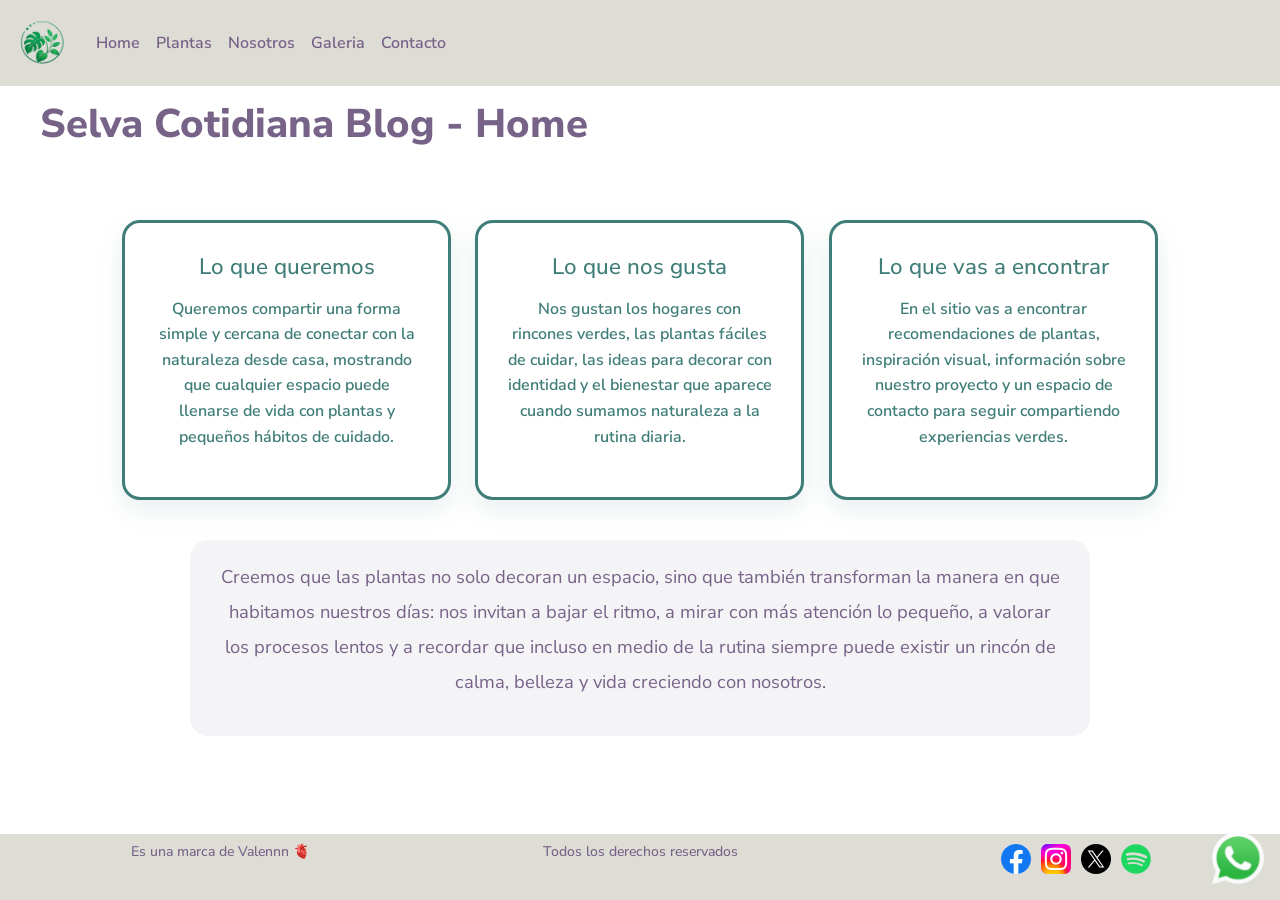
<file: index.html>
<!DOCTYPE html>
<html lang="es-uy">

<head>
    <!--metadatos para desplegar la web-->
    <meta charset="UTF-8">
    <meta name="viewport" content="width=device-width, initial-scale=1.0">
    <title>Selva Cotidiana Blog | Home</title>
    <!--SEO--> <!--OPEN GRAPH-->
    <meta name="description" content="Selva Cotidiana Blog es un sitio sobre plantas, decoracion natural y bienestar en casa con ideas simples para sumar naturaleza a tu rutina.">
    <meta name="keywords" content="plantas, decoracion, bienestar, jardineria, hogar, naturaleza">
    <meta name="author" content="Valentina Marquez">
    <meta name="owner" content="Selva Cotidiana Blog">
    <link rel="shortcut icon" href="./assets/logo_transparente.png" type="image/x-icon">
    <link href="https://cdn.jsdelivr.net/npm/bootstrap@5.3.8/dist/css/bootstrap.min.css" rel="stylesheet"
        integrity="sha384-sRIl4kxILFvY47J16cr9ZwB07vP4J8+LH7qKQnuqkuIAvNWLzeN8tE5YBujZqJLB" crossorigin="anonymous">
    <link rel="stylesheet" href="./styles/style.css">
</head>

<body>
    <!--acá va el contenido visible de la web-->
    <header>
        <nav class="navbar navbar-expand-lg navbar-cute fixed-top">
            <div class="container-fluid">
                <a class="navbar-brand" href="./index.html">
                    <img src="./assets/logo_transparente.png" alt="Logo" class="logo">
                </a>
                <button class="navbar-toggler" type="button" data-bs-toggle="collapse" data-bs-target="#navbarNav"
                    aria-controls="navbarNav" aria-expanded="false" aria-label="Toggle navigation">
                    <span class="navbar-toggler-icon"></span>
                </button>
                <div class="collapse navbar-collapse" id="navbarNav">
                    <ul class="navbar-nav">
                        <li class="nav-item">
                            <a class="nav-link" aria-current="page" href="./index.html">Home</a>
                        </li>
                        <li class="nav-item">
                            <a class="nav-link" href="./pages/plantas.html">Plantas</a>
                        </li>
                        <li class="nav-item">
                            <a class="nav-link" href="./pages/nosotros.html">Nosotros</a>
                        </li>
                        <li class="nav-item">
                            <a class="nav-link" href="./pages/galeria.html">Galeria</a>
                        </li>
                        <li class="nav-item">
                            <a class="nav-link" href="./pages/contacto.html">Contacto</a>
                        </li>                        
                    </ul>
                </div>
            </div>
        </nav>
        <h1 class="tittle">Selva Cotidiana Blog - Home</h1>
    </header>

    <main class="main-container">
        <section class="home-highlights">
            <article class="home-card">
                <h2>Lo que queremos</h2>
                <p>Queremos compartir una forma simple y cercana de conectar con la naturaleza desde casa, mostrando que cualquier espacio puede llenarse de vida con plantas y pequeños hábitos de cuidado.</p>
            </article>
            <article class="home-card">
                <h2>Lo que nos gusta</h2>
                <p>Nos gustan los hogares con rincones verdes, las plantas fáciles de cuidar, las ideas para decorar con identidad y el bienestar que aparece cuando sumamos naturaleza a la rutina diaria.</p>
            </article>
            <article class="home-card">
                <h2>Lo que vas a encontrar</h2>
                <p>En el sitio vas a encontrar recomendaciones de plantas, inspiración visual, información sobre nuestro proyecto y un espacio de contacto para seguir compartiendo experiencias verdes.</p>
            </article>
        </section>
        <section class="home-reflection">
            <p>Creemos que las plantas no solo decoran un espacio, sino que también transforman la manera en que habitamos nuestros días: nos invitan a bajar el ritmo, a mirar con más atención lo pequeño, a valorar los procesos lentos y a recordar que incluso en medio de la rutina siempre puede existir un rincón de calma, belleza y vida creciendo con nosotros.</p>
        </section>
    </main>
    <a class="whatsapp-sticky" href="https://wa.me/59800000000" target="_blank" rel="noopener noreferrer" aria-label="Contactar por WhatsApp">
        <img src="./assets/logo-whatsapp.png" alt="Logo WhatsApp">
    </a>
    <footer class="footer-container">
        <h2>Es una marca de Valennn 🫀</h2>
        <h2>Todos los derechos reservados</h2>
        <nav>
            <ul class="social-media">
                <li>
                    <a href="https://www.facebook.com/" target="_blank">
                    <img src="./assets/logo-facebook.png" alt="Logo Facebook">
                    </a>
                </li>
                <li>
                    <a href="https://www.instagram.com/" target="_blank">
                        <img src="./assets/logo-instagram.svg" alt="Logo Instagram">
                    </a>
                </li>
                <li>
                    <a href="https://www.x.com/" target="_blank">
                        <img src="./assets/logo-x.png" alt="Logo x">
                    </a>
                </li>
                <li>
                    <a href="https://open.spotify.com/" target="_blank">
                        <img src="./assets/logo-spotify.png" alt="Logo Spotify">
                    </a>
                </li>
            </ul>
        </nav>
    </footer>
    <script src="https://cdn.jsdelivr.net/npm/bootstrap@5.3.8/dist/js/bootstrap.bundle.min.js"
        integrity="sha384-FKyoEForCGlyvwx9Hj09JcYn3nv7wiPVlz7YYwJrWVcXK/BmnVDxM+D2scQbITxI" crossorigin="anonymous">
        </script>
</body>

</html>
</file>
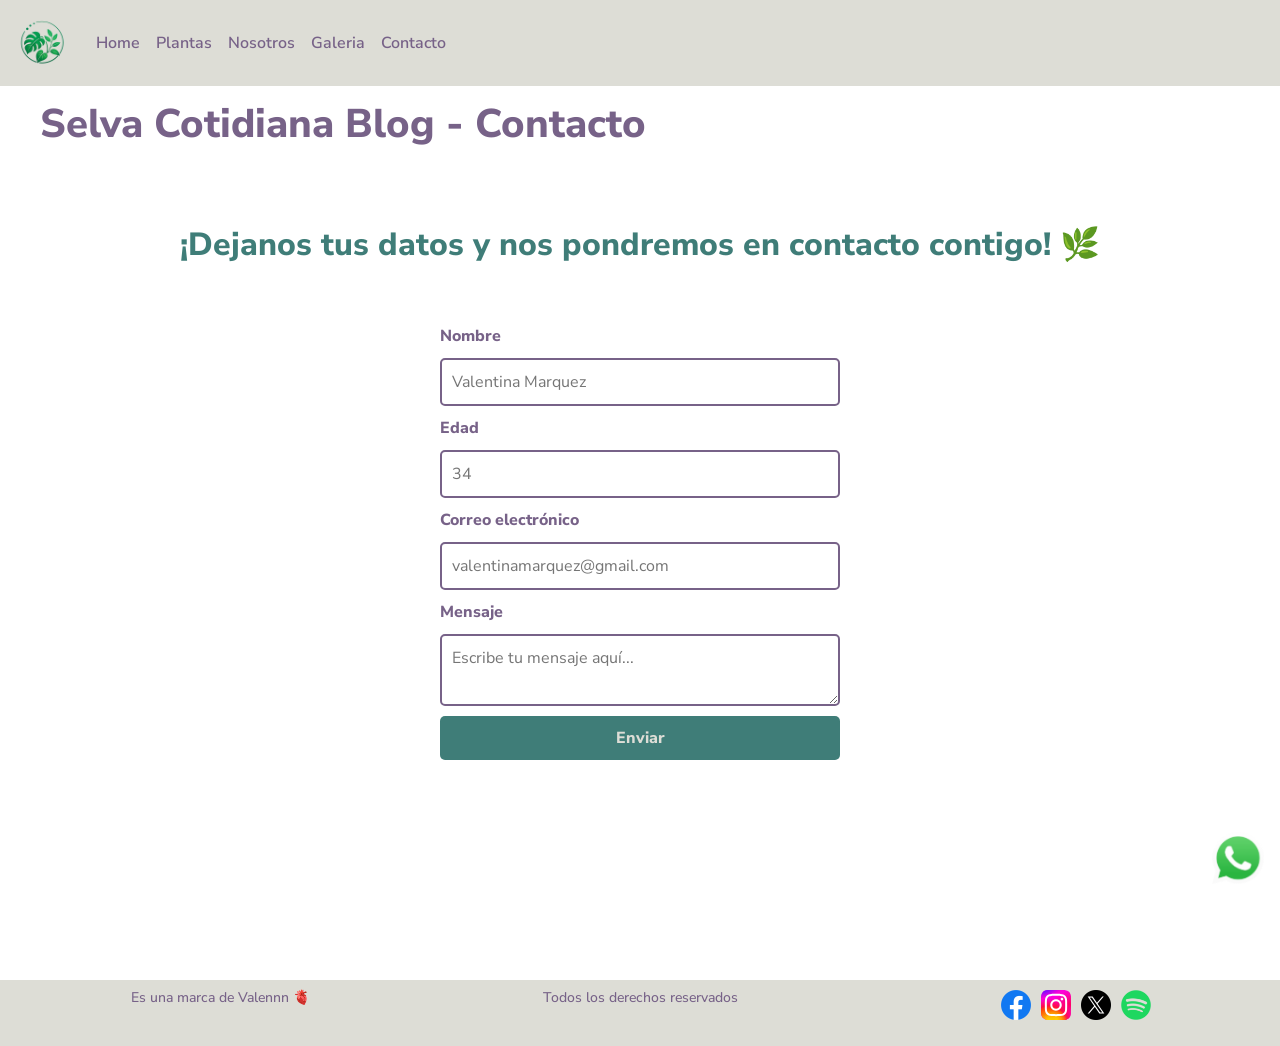
<file: pages/contacto.html>
<!DOCTYPE html>
<html lang="es-uy">

<head>
    <!--metadatos para desplegar la web-->
    <meta charset="UTF-8">
    <meta name="viewport" content="width=device-width, initial-scale=1.0">
    <title>Selva Cotidiana Blog | Contacto</title>
    <meta name="description" content="Contactate con Selva Cotidiana Blog para compartir consultas, ideas y experiencias sobre plantas, decoracion verde y bienestar en casa.">
    <meta name="keywords" content="contacto, plantas, decoracion, bienestar, jardineria, hogar">
    <meta name="author" content="Valentina Marquez">
    <meta name="owner" content="Selva Cotidiana Blog">
    <link rel="shortcut icon" href="../assets/logo_transparente.png" type="image/x-icon">
    <link href="https://cdn.jsdelivr.net/npm/bootstrap@5.3.8/dist/css/bootstrap.min.css" rel="stylesheet"
        integrity="sha384-sRIl4kxILFvY47J16cr9ZwB07vP4J8+LH7qKQnuqkuIAvNWLzeN8tE5YBujZqJLB" crossorigin="anonymous">
    <link rel="stylesheet" href="../styles/style.css">
</head>

<body>
    <!--acá va el contenido visible de la web-->
    <header>
        <nav class="navbar navbar-expand-lg navbar-cute fixed-top">
            <div class="container-fluid">
                <a class="navbar-brand" href="../index.html">
                    <img src="../assets/logo_transparente.png" alt="Logo" class="logo">
                </a>
                <button class="navbar-toggler" type="button" data-bs-toggle="collapse" data-bs-target="#navbarNav"
                    aria-controls="navbarNav" aria-expanded="false" aria-label="Toggle navigation">
                    <span class="navbar-toggler-icon"></span>
                </button>
                <div class="collapse navbar-collapse" id="navbarNav">
                    <ul class="navbar-nav">
                        <li class="nav-item">
                            <a class="nav-link" href="../index.html">Home</a>
                        </li>
                        <li class="nav-item">
                            <a class="nav-link" href="./plantas.html">Plantas</a>
                        </li>
                        <li class="nav-item">
                            <a class="nav-link" href="./nosotros.html">Nosotros</a>
                        </li>
                        <li class="nav-item">
                            <a class="nav-link" href="./galeria.html">Galeria</a>
                        </li>
                        <li class="nav-item">
                            <a class="nav-link" aria-current="page" href="./contacto.html">Contacto</a>
                        </li>
                    </ul>
                </div>
            </div>
        </nav>
        <h1 class="tittle">Selva Cotidiana Blog - Contacto</h1>
    </header>

    <main>
        <h2 class="tittle-secondary">¡Dejanos tus datos y nos pondremos en contacto contigo! 🌿</h2>
        <form class="contact-info">
            <label for="nombre" class="tittle-data">Nombre</label>
            <input type="text" class="tittle-form" id="nombre" name="nombre" placeholder="Valentina Marquez">

            <label for="edad" class="tittle-data">Edad</label>
            <input type="number" class="tittle-form" id="edad" name="edad" placeholder="34">

            <label for="email" class="tittle-data">Correo electrónico</label>
            <input type="email" class="tittle-form" id="email" name="email" placeholder="valentinamarquez@gmail.com">

            <label for="mensaje" class="tittle-data">Mensaje</label>
            <textarea class="tittle-form" id="mensaje" name="mensaje" placeholder="Escribe tu mensaje aquí..."></textarea>

            <input type="submit" class="button-enviar" value="Enviar">
        </form>
        <iframe src="https://www.google.com/maps/embed?pb=!1m18!1m12!1m3!1d3274.1181301610463!2d-56.20119482366227!3d-34.853258972865824!2m3!1f0!2f0!3f0!3m2!1i1024!2i768!4f13.1!3m3!1m2!1s0x95a02ab416917679%3A0x64fa5440d12ff21a!2zSmFyZMOtbiBKYXBvbsOpcyBEZSBNb250ZXZpZGVvIEhFSSBTRUkgRU4g5bmz5oiQ6IuR!5e0!3m2!1ses!2suy!4v1777748821431!5m2!1ses!2suy" width="600" height="450" style="border:0;" allowfullscreen="" loading="lazy" referrerpolicy="no-referrer-when-downgrade"></iframe>
    </main>
    <a class="whatsapp-sticky" href="https://wa.me/59800000000" target="_blank" rel="noopener noreferrer" aria-label="Contactar por WhatsApp">
        <img src="../assets/logo-whatsapp.png" alt="Logo WhatsApp">
    </a>
    <footer class="footer-container">
        <h2>Es una marca de Valennn 🫀</h2>
        <h2>Todos los derechos reservados</h2>
        <nav>
            <ul class="social-media">
                <li>
                    <a href="https://www.facebook.com/" target="_blank">
                        <img src="../assets/logo-facebook.png" alt="Logo Facebook">
                    </a>
                </li>
                <li>
                    <a href="https://www.instagram.com/" target="_blank">
                        <img src="../assets/logo-instagram.svg" alt="Logo Instagram">
                    </a>
                </li>
                <li>
                    <a href="https://www.x.com/" target="_blank">
                        <img src="../assets/logo-x.png" alt="Logo x">
                    </a>
                </li>
                <li>
                    <a href="https://open.spotify.com/" target="_blank">
                        <img src="../assets/logo-spotify.png" alt="Logo Spotify">
                    </a>
                </li>
            </ul>
        </nav>
    </footer>
    <script src="https://cdn.jsdelivr.net/npm/bootstrap@5.3.8/dist/js/bootstrap.bundle.min.js"
        integrity="sha384-FKyoEForCGlyvwx9Hj09JcYn3nv7wiPVlz7YYwJrWVcXK/BmnVDxM+D2scQbITxI" crossorigin="anonymous">
        </script>
</body>

</html>
</file>
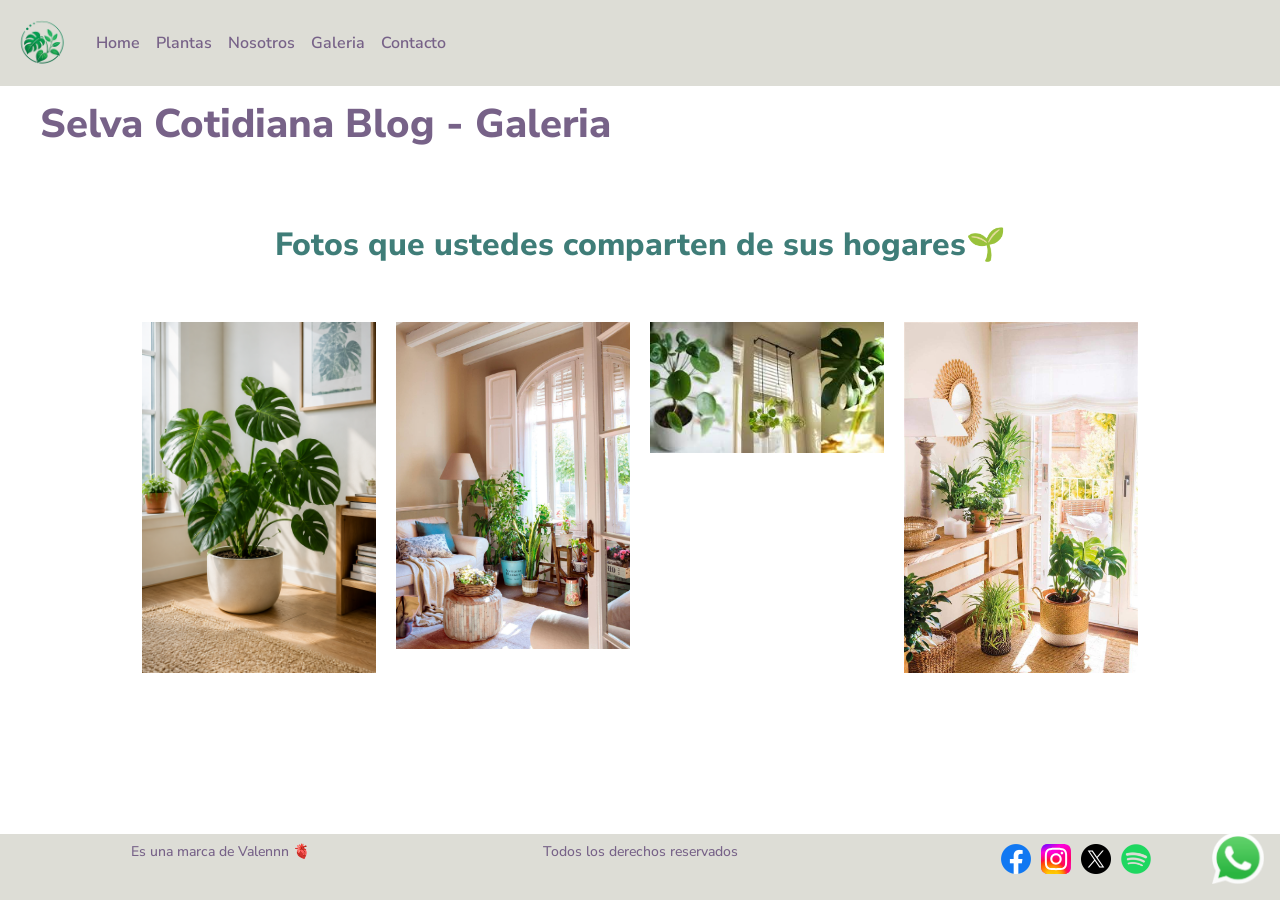
<file: pages/galeria.html>
<!DOCTYPE html>
<html lang="es-uy">
<head>
    <!--metadatos para desplegar la web-->
    <meta charset="UTF-8">
    <meta name="viewport" content="width=device-width, initial-scale=1.0">
    <title>Selva Cotidiana Blog | Galeria</title>
    <meta name="description" content="Explora la galeria de Selva Cotidiana Blog con fotos de hogares y rincones verdes compartidos por la comunidad.">
    <meta name="keywords" content="galeria, plantas, hogares, decoracion verde, comunidad, naturaleza">
    <meta name="author" content="Valentina Marquez">
    <meta name="owner" content="Selva Cotidiana Blog">
    <link rel="shortcut icon" href="../assets/logo_transparente.png" type="image/x-icon">
    <link href="https://cdn.jsdelivr.net/npm/bootstrap@5.3.8/dist/css/bootstrap.min.css" rel="stylesheet"
        integrity="sha384-sRIl4kxILFvY47J16cr9ZwB07vP4J8+LH7qKQnuqkuIAvNWLzeN8tE5YBujZqJLB" crossorigin="anonymous">
    <link rel="stylesheet" href="../styles/style.css">
</head>
<body>
        <!--acá va el contenido visible de la web-->
    <header>
        <nav class="navbar navbar-expand-lg navbar-cute fixed-top">
            <div class="container-fluid">
                <a class="navbar-brand" href="../index.html">
                    <img src="../assets/logo_transparente.png" alt="Logo" class="logo">
                </a>
                <button class="navbar-toggler" type="button" data-bs-toggle="collapse" data-bs-target="#navbarNav"
                    aria-controls="navbarNav" aria-expanded="false" aria-label="Toggle navigation">
                    <span class="navbar-toggler-icon"></span>
                </button>
                <div class="collapse navbar-collapse" id="navbarNav">
                    <ul class="navbar-nav">
                        <li class="nav-item">
                            <a class="nav-link" href="../index.html">Home</a>
                        </li>
                        <li class="nav-item">
                            <a class="nav-link" href="./plantas.html">Plantas</a>
                        </li>
                        <li class="nav-item">
                            <a class="nav-link" href="./nosotros.html">Nosotros</a>
                        </li>
                        <li class="nav-item">
                            <a class="nav-link" aria-current="page" href="./galeria.html">Galeria</a>
                        </li>
                        <li class="nav-item">
                            <a class="nav-link" href="./contacto.html">Contacto</a>
                        </li>                        
                    </ul>
                </div>
            </div>
        </nav>
        <h1 class="tittle">Selva Cotidiana Blog - Galeria</h1>
    </header>

     <main>
        <article>
            <h2 class="tittle-secondary">Fotos que ustedes comparten de sus hogares🌱 </h2>
        </article>
        <section class="galeria-container">
            <img src="../assets/plantas/galeria1.png" alt="Rincon verde con plantas en interior" class="galeria-image" loading="lazy" decoding="async">
            <img src="../assets/plantas/galeria2.jpg" alt="Plantas decorando un espacio del hogar" class="galeria-image" loading="lazy" decoding="async">
            <img src="../assets/plantas/galeria3.jpg" alt="Ambiente interior con plantas ornamentales" class="galeria-image" loading="lazy" decoding="async">
            <img src="../assets/plantas/galeria4.jpg" alt="Composicion de plantas en un hogar" class="galeria-image" loading="lazy" decoding="async">
        </section>
     </main>
    <a class="whatsapp-sticky" href="https://wa.me/59800000000" target="_blank" rel="noopener noreferrer" aria-label="Contactar por WhatsApp">
        <img src="../assets/logo-whatsapp.png" alt="Logo WhatsApp">
    </a>
    <footer class="footer-container">
        <h2>Es una marca de Valennn 🫀</h2>
        <h2>Todos los derechos reservados</h2>
        <nav>
            <ul class="social-media">
                <li>
                    <a href="https://www.facebook.com/" target="_blank">
                    <img src="../assets/logo-facebook.png" alt="Logo Facebook">
                    </a>
                </li>
                <li>
                    <a href="https://www.instagram.com/" target="_blank">
                        <img src="../assets/logo-instagram.svg" alt="Logo Instagram">
                    </a>
                </li>
                <li>
                    <a href="https://www.x.com/" target="_blank">
                        <img src="../assets/logo-x.png" alt="Logo x">
                    </a>
                </li>
                <li>
                    <a href="https://open.spotify.com/" target="_blank">
                        <img src="../assets/logo-spotify.png" alt="Logo Spotify">
                    </a>
                </li>
            </ul>
        </nav>
    </footer>
    <script src="https://cdn.jsdelivr.net/npm/bootstrap@5.3.8/dist/js/bootstrap.bundle.min.js"
        integrity="sha384-FKyoEForCGlyvwx9Hj09JcYn3nv7wiPVlz7YYwJrWVcXK/BmnVDxM+D2scQbITxI"
        crossorigin="anonymous">
    </script>     
</body>
</html>
</file>
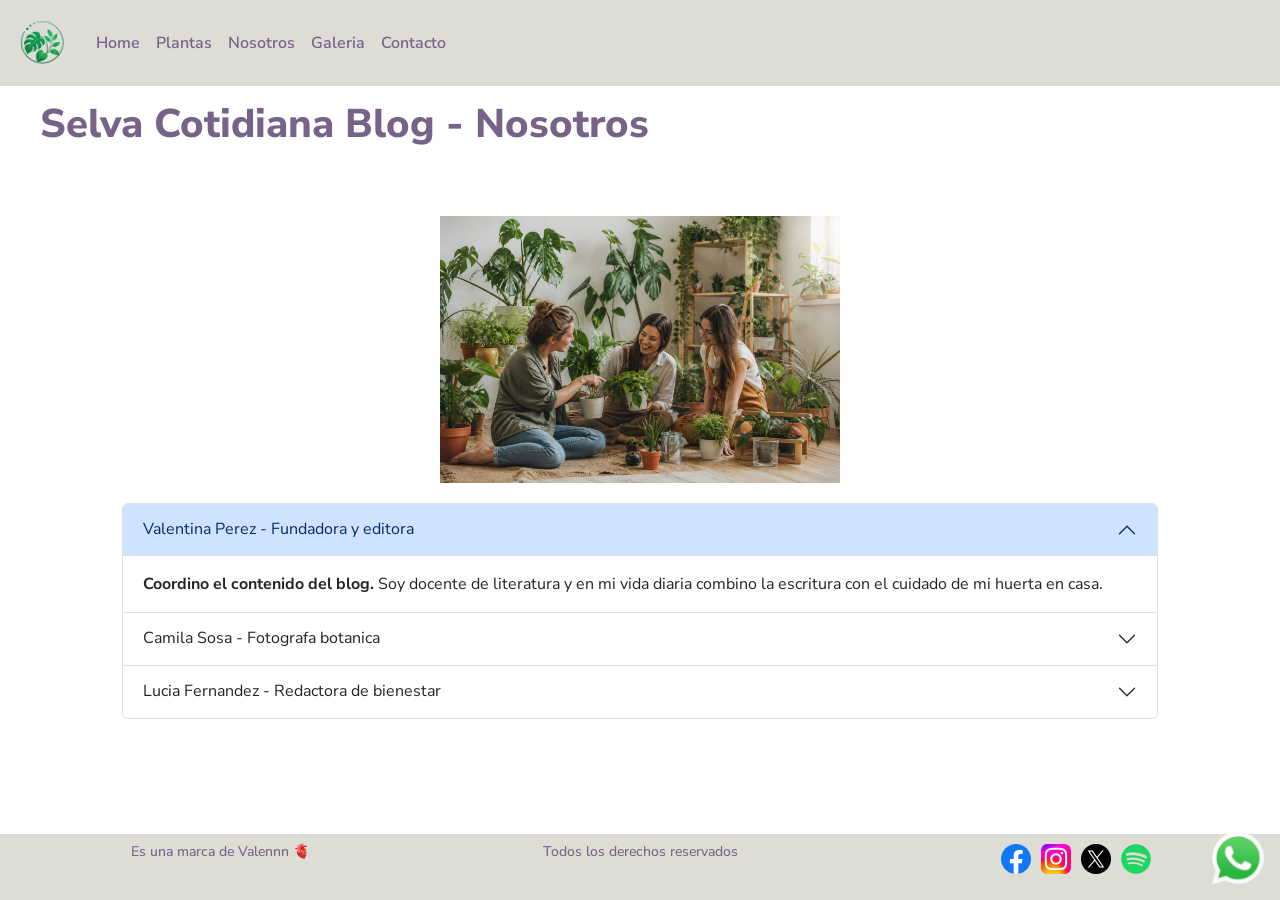
<file: pages/nosotros.html>
<!DOCTYPE html>
<html lang="es-uy">

<head>
    <!--metadatos para desplegar la web-->
    <meta charset="UTF-8">
    <meta name="viewport" content="width=device-width, initial-scale=1.0">
    <title>Selva Cotidiana Blog | Nosotros</title>
    <meta name="description" content="Conoce al equipo de Selva Cotidiana Blog y la propuesta del sitio para acercar plantas, bienestar y decoracion natural a la vida diaria.">
    <meta name="keywords" content="nosotros, equipo, plantas, bienestar, decoracion natural, blog">
    <meta name="author" content="Valentina Marquez">
    <meta name="owner" content="Selva Cotidiana Blog">
    <link rel="shortcut icon" href="../assets/logo_transparente.png" type="image/x-icon">
    <link href="https://cdn.jsdelivr.net/npm/bootstrap@5.3.8/dist/css/bootstrap.min.css" rel="stylesheet"
        integrity="sha384-sRIl4kxILFvY47J16cr9ZwB07vP4J8+LH7qKQnuqkuIAvNWLzeN8tE5YBujZqJLB" crossorigin="anonymous">
    <link rel="stylesheet" href="../styles/style.css">
</head>

<body>
    <!--acá va el contenido visible de la web-->
    <header>
        <nav class="navbar navbar-expand-lg navbar-cute fixed-top">
            <div class="container-fluid">
                <a class="navbar-brand" href="../index.html">
                    <img src="../assets/logo_transparente.png" alt="Logo" class="logo">
                </a>
                <button class="navbar-toggler" type="button" data-bs-toggle="collapse" data-bs-target="#navbarNav"
                    aria-controls="navbarNav" aria-expanded="false" aria-label="Toggle navigation">
                    <span class="navbar-toggler-icon"></span>
                </button>
                <div class="collapse navbar-collapse" id="navbarNav">
                    <ul class="navbar-nav">
                        <li class="nav-item">
                            <a class="nav-link" href="../index.html">Home</a>
                        </li>
                        <li class="nav-item">
                            <a class="nav-link" href="./plantas.html">Plantas</a>
                        </li>
                        <li class="nav-item">
                            <a class="nav-link" aria-current="page" href="./nosotros.html">Nosotros</a>
                        </li>
                        <li class="nav-item">
                            <a class="nav-link" href="./galeria.html">Galeria</a>
                        </li>
                        <li class="nav-item">
                            <a class="nav-link" href="./contacto.html">Contacto</a>
                        </li>
                    </ul>
                </div>
            </div>
        </nav>
        <h1 class="tittle">Selva Cotidiana Blog - Nosotros</h1>
    </header>

    <main>
        <div class="nosotros-container">
            <img src="../assets/nosotras.png" alt="Equipo de Selva Cotidiana Blog" class="nosotros-image" loading="lazy" decoding="async">

        </div>
        <div class="accordion" id="accordionExample">
            <div class="accordion-item">
                <h2 class="accordion-header">
                    <button class="accordion-button" type="button" data-bs-toggle="collapse"
                        data-bs-target="#collapseOne" aria-expanded="true" aria-controls="collapseOne">
                        Valentina Perez - Fundadora y editora
                    </button>
                </h2>
                <div id="collapseOne" class="accordion-collapse collapse show" data-bs-parent="#accordionExample">
                    <div class="accordion-body">
                        <strong>Coordino el contenido del blog.</strong> Soy docente de literatura y en mi vida diaria
                        combino la escritura con el cuidado de mi huerta en casa.
                    </div>
                </div>
            </div>
            <div class="accordion-item">
                <h2 class="accordion-header">
                    <button class="accordion-button collapsed" type="button" data-bs-toggle="collapse"
                        data-bs-target="#collapseTwo" aria-expanded="false" aria-controls="collapseTwo">
                        Camila Sosa - Fotografa botanica
                    </button>
                </h2>
                <div id="collapseTwo" class="accordion-collapse collapse" data-bs-parent="#accordionExample">
                    <div class="accordion-body">
                        <strong>Retrato las plantas y los espacios verdes.</strong> Trabajo como fotografa freelance y
                        dedico mis fines de semana a recorrer viveros y jardines urbanos.
                    </div>
                </div>
            </div>
            <div class="accordion-item">
                <h2 class="accordion-header">
                    <button class="accordion-button collapsed" type="button" data-bs-toggle="collapse"
                        data-bs-target="#collapseThree" aria-expanded="false" aria-controls="collapseThree">
                        Lucia Fernandez - Redactora de bienestar
                    </button>
                </h2>
                <div id="collapseThree" class="accordion-collapse collapse" data-bs-parent="#accordionExample">
                    <div class="accordion-body">
                        <strong>Escribo sobre bienestar y vida consciente.</strong> Soy psicologa, practico yoga y
                        comparto ideas para conectar la naturaleza con la rutina diaria.
                    </div>
                </div>
            </div>
        </div>
    </main>
    <a class="whatsapp-sticky" href="https://wa.me/59800000000" target="_blank" rel="noopener noreferrer" aria-label="Contactar por WhatsApp">
        <img src="../assets/logo-whatsapp.png" alt="Logo WhatsApp">
    </a>
    <footer class="footer-container">
        <h2>Es una marca de Valennn 🫀</h2>
        <h2>Todos los derechos reservados</h2>
        <nav>
            <ul class="social-media">
                <li>
                    <a href="https://www.facebook.com/" target="_blank">
                        <img src="../assets/logo-facebook.png" alt="Logo Facebook">
                    </a>
                </li>
                <li>
                    <a href="https://www.instagram.com/" target="_blank">
                        <img src="../assets/logo-instagram.svg" alt="Logo Instagram">
                    </a>
                </li>
                <li>
                    <a href="https://www.x.com/" target="_blank">
                        <img src="../assets/logo-x.png" alt="Logo x">
                    </a>
                </li>
                <li>
                    <a href="https://open.spotify.com/" target="_blank">
                        <img src="../assets/logo-spotify.png" alt="Logo Spotify">
                    </a>
                </li>
            </ul>
        </nav>
    </footer>
    <script src="https://cdn.jsdelivr.net/npm/bootstrap@5.3.8/dist/js/bootstrap.bundle.min.js"
        integrity="sha384-FKyoEForCGlyvwx9Hj09JcYn3nv7wiPVlz7YYwJrWVcXK/BmnVDxM+D2scQbITxI" crossorigin="anonymous">
        </script>
</body>

</html>
</file>
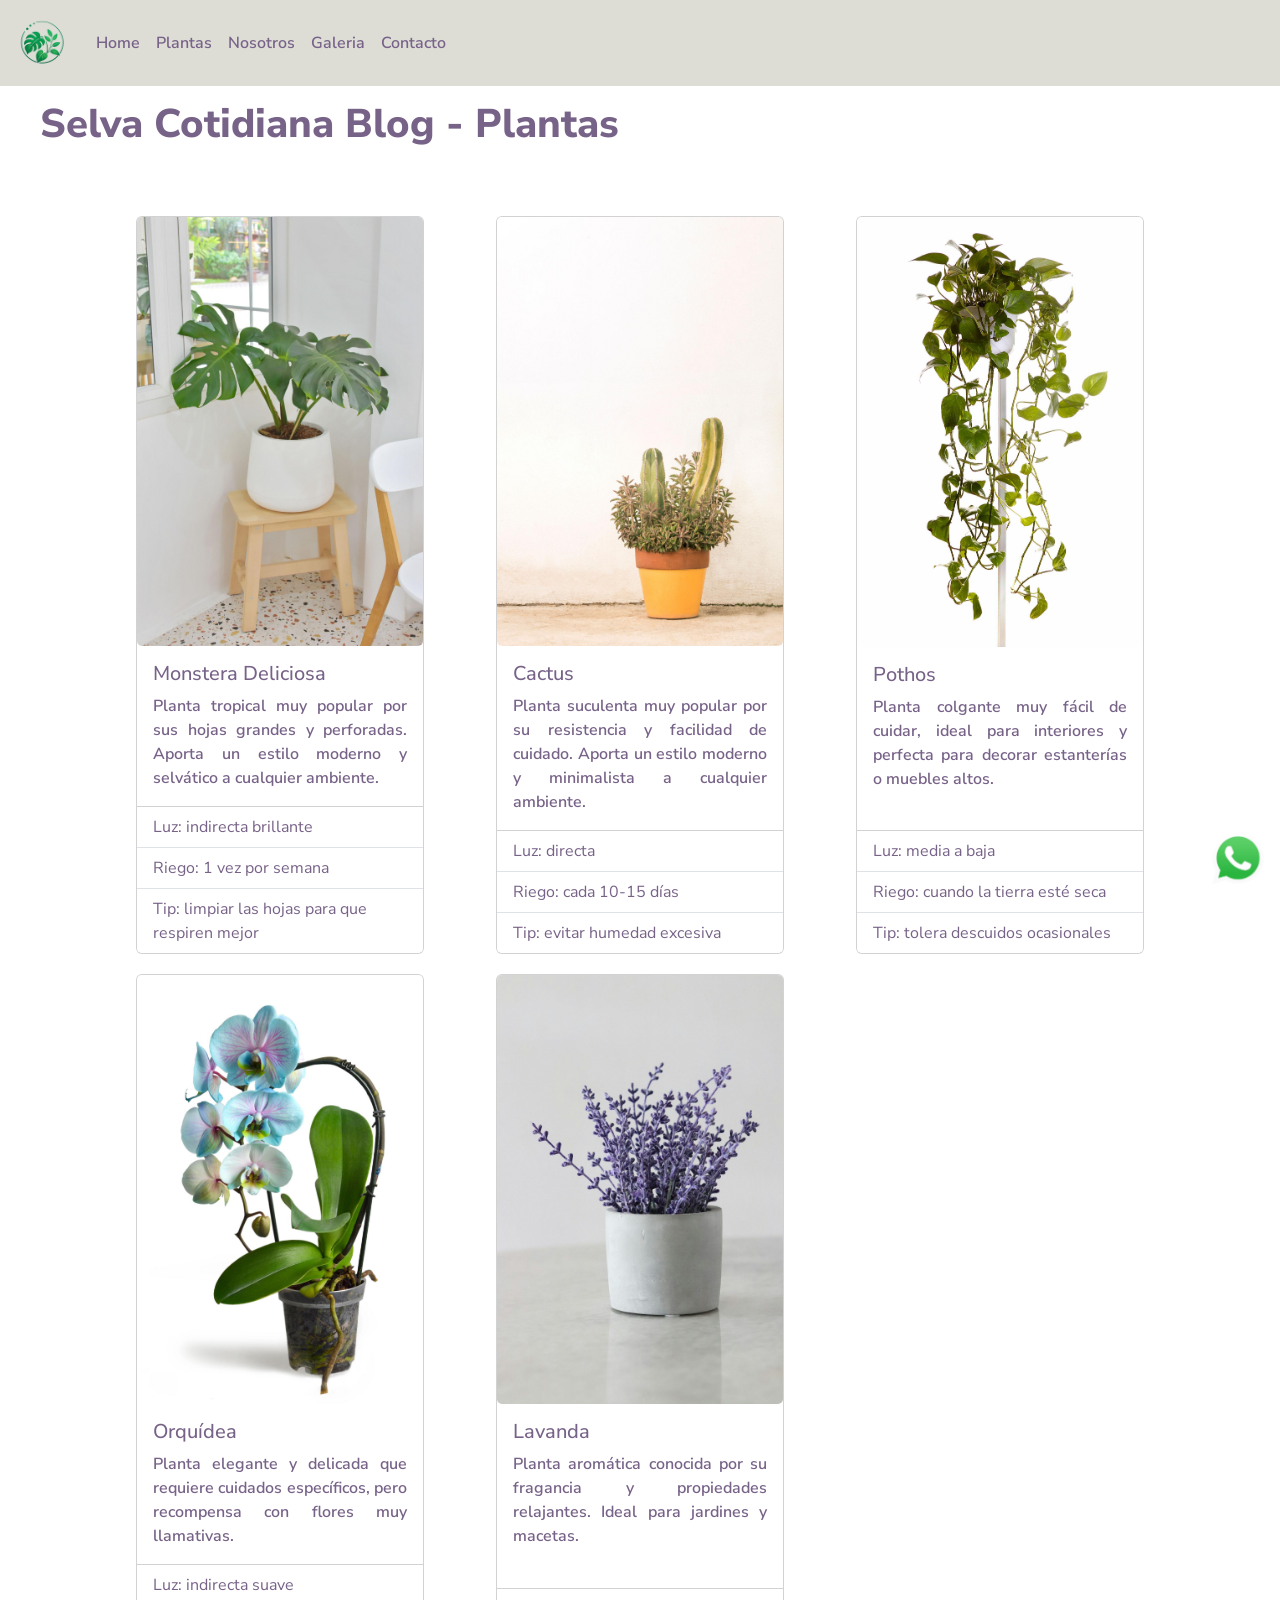
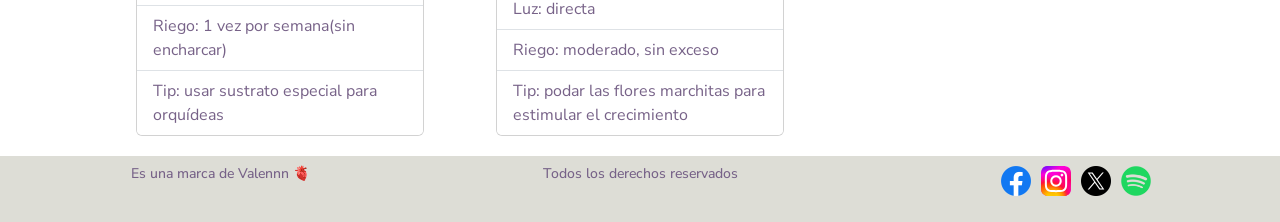
<file: pages/plantas.html>
<!DOCTYPE html>
<html lang="es-uy">

<head>
    <!--metadatos para desplegar la web-->
    <meta charset="UTF-8">
    <meta name="viewport" content="width=device-width, initial-scale=1.0">
    <title>Selva Cotidiana Blog | Plantas</title>
    <meta name="description" content="Conoce una seleccion de plantas para interiores con consejos basicos de luz, riego y cuidados para sumar verde a tu hogar.">
    <meta name="keywords" content="plantas de interior, monstera, cactus, pothos, orquidea, lavanda">
    <meta name="author" content="Valentina Marquez">
    <meta name="owner" content="Selva Cotidiana Blog">
    <link rel="shortcut icon" href="../assets/logo_transparente.png" type="image/x-icon">
    <link href="https://cdn.jsdelivr.net/npm/bootstrap@5.3.8/dist/css/bootstrap.min.css" rel="stylesheet"
        integrity="sha384-sRIl4kxILFvY47J16cr9ZwB07vP4J8+LH7qKQnuqkuIAvNWLzeN8tE5YBujZqJLB" crossorigin="anonymous">
    <link rel="stylesheet" href="../styles/style.css">
</head>

<body>
    <!--acá va el contenido visible de la web-->
    <header>
        <nav class="navbar navbar-expand-lg navbar-cute fixed-top">
            <div class="container-fluid">
                <a class="navbar-brand" href="../index.html">
                    <img src="../assets/logo_transparente.png" alt="Logo" class="logo">
                </a>
                <button class="navbar-toggler" type="button" data-bs-toggle="collapse" data-bs-target="#navbarNav"
                    aria-controls="navbarNav" aria-expanded="false" aria-label="Toggle navigation">
                    <span class="navbar-toggler-icon"></span>
                </button>
                <div class="collapse navbar-collapse" id="navbarNav">
                    <ul class="navbar-nav">
                        <li class="nav-item">
                            <a class="nav-link" href="../index.html">Home</a>
                        </li>
                        <li class="nav-item">
                            <a class="nav-link" aria-current="page" href="./plantas.html">Plantas</a>
                        </li>
                        <li class="nav-item">
                            <a class="nav-link" href="./nosotros.html">Nosotros</a>
                        </li>
                        <li class="nav-item">
                            <a class="nav-link" href="./galeria.html">Galeria</a>
                        </li>
                        <li class="nav-item">
                            <a class="nav-link" href="./contacto.html">Contacto</a>
                        </li>
                    </ul>
                </div>
            </div>
        </nav>
        <h1 class="tittle">Selva Cotidiana Blog - Plantas</h1>
    </header>
    <main class="cards-container">
        <div class="card planta-card">
            <img src="../assets/plantas/monstera.jpg" class="card-img" alt="Monstera deliciosa en maceta" loading="lazy" decoding="async">
            <div class="card-body">
                <h5 class="card-title">Monstera Deliciosa</h5>
                <p class="card-text">Planta tropical muy popular por sus hojas grandes y perforadas. 
                    Aporta un estilo moderno y selvático a cualquier ambiente.</p>
            </div>
            <ul class="list-group list-group-flush">
                <li class="list-group-item">Luz: indirecta brillante</li>
                <li class="list-group-item">Riego: 1 vez por semana</li>
                <li class="list-group-item">Tip: limpiar las hojas para que respiren mejor</li>
            </ul>
        </div>
            <div class="card planta-card">
            <img src="../assets/plantas/cactus.jpg" class="card-img" alt="Cactus decorativo en maceta" loading="lazy" decoding="async">
            <div class="card-body">
                <h5 class="card-title">Cactus</h5>
                <p class="card-text">Planta suculenta muy popular por su resistencia y facilidad de cuidado. 
                    Aporta un estilo moderno y minimalista a cualquier ambiente.</p>
            </div>
            <ul class="list-group list-group-flush">
                <li class="list-group-item">Luz: directa</li>
                <li class="list-group-item">Riego: cada 10-15 días</li>
                <li class="list-group-item">Tip: evitar humedad excesiva</li>
            </ul>
        </div>
            <div class="card planta-card">
            <img src="../assets/plantas/potus.jpg" class="card-img" alt="Pothos colgante para interiores" loading="lazy" decoding="async">
            <div class="card-body">
                <h5 class="card-title">Pothos</h5>
                <p class="card-text">Planta colgante muy fácil de cuidar, ideal para interiores y perfecta para decorar estanterías o muebles altos.</p>
            </div>
            <ul class="list-group list-group-flush">
                <li class="list-group-item">Luz: media a baja</li>
                <li class="list-group-item">Riego: cuando la tierra esté seca</li>
                <li class="list-group-item">Tip: tolera descuidos ocasionales</li>
            </ul>
        </div>
        <div class="card planta-card">
            <img src="../assets/plantas/orquidea.jpg" class="card-img" alt="Orquidea con flores en maceta" loading="lazy" decoding="async">
            <div class="card-body">
                <h5 class="card-title">Orquídea</h5>
                <p class="card-text">Planta elegante y delicada que requiere cuidados específicos, 
                    pero recompensa con flores muy llamativas.</p>
            </div>
            <ul class="list-group list-group-flush">
                <li class="list-group-item">Luz: indirecta suave</li>
                <li class="list-group-item">Riego: 1 vez por semana(sin encharcar) </li>
                <li class="list-group-item">Tip: usar sustrato especial para orquídeas</li>
            </ul>
        </div>
                <div class="card planta-card">
            <img src="../assets/plantas/lavanda.jpg" class="card-img" alt="Lavanda aromatica en maceta" loading="lazy" decoding="async">
            <div class="card-body">
                <h5 class="card-title">Lavanda</h5>
                <p class="card-text">Planta aromática conocida por su fragancia y propiedades relajantes. Ideal para jardines y macetas.</p>
            </div>
            <ul class="list-group list-group-flush">
                <li class="list-group-item">Luz: directa</li>
                <li class="list-group-item">Riego: moderado, sin exceso</li>
                <li class="list-group-item">Tip: podar las flores marchitas para estimular el crecimiento</li>
            </ul>
        </div>
    </main>
    <a class="whatsapp-sticky" href="https://wa.me/59800000000" target="_blank" rel="noopener noreferrer" aria-label="Contactar por WhatsApp">
        <img src="../assets/logo-whatsapp.png" alt="Logo WhatsApp">
    </a>
    <footer class="footer-container">
        <h2>Es una marca de Valennn 🫀</h2>
        <h2>Todos los derechos reservados</h2>
        <nav>
            <ul class="social-media">
                <li>
                    <a href="https://www.facebook.com/" target="_blank">
                        <img src="../assets/logo-facebook.png" alt="Logo Facebook">
                    </a>
                </li>
                <li>
                    <a href="https://www.instagram.com/" target="_blank">
                        <img src="../assets/logo-instagram.svg" alt="Logo Instagram">
                    </a>
                </li>
                <li>
                    <a href="https://www.x.com/" target="_blank">
                        <img src="../assets/logo-x.png" alt="Logo x">
                    </a>
                </li>
                <li>
                    <a href="https://open.spotify.com/" target="_blank">
                        <img src="../assets/logo-spotify.png" alt="Logo Spotify">
                    </a>
                </li>
            </ul>
        </nav>
    </footer>
    <script src="https://cdn.jsdelivr.net/npm/bootstrap@5.3.8/dist/js/bootstrap.bundle.min.js"
        integrity="sha384-FKyoEForCGlyvwx9Hj09JcYn3nv7wiPVlz7YYwJrWVcXK/BmnVDxM+D2scQbITxI" crossorigin="anonymous">
        </script>
</body>

</html>
</file>
<file: styles/style.css>
@import url("https://fonts.googleapis.com/css2?family=Nunito+Sans:ital,opsz,wght@0,6..12,200..1000;1,6..12,200..1000&family=Nunito:ital,wght@0,200..1000;1,200..1000&family=Open+Sans:ital,wght@0,300..800;1,300..800&family=Playwrite+DE+SAS:wght@100..400&display=swap");
* {
  margin: 0;
  padding: 0;
  box-sizing: border-box;
  font-family: "Nunito Sans", sans-serif;
}

body {
  font-family: Nunito, Helvetica, Arial, sans-serif;
  padding-top: 60px;
  min-height: 100vh;
  display: flex;
  flex-direction: column;
}

main {
  flex: 1;
  width: 100%;
  margin: 0 auto;
  padding: 0 24px 32px;
}

ul li {
  list-style: none;
}

img {
  max-width: 100%;
  height: auto;
  display: block;
}

p {
  font-family: "Nunito Sans", sans-serif;
  font-weight: 600;
  text-align: justify;
  font-size: 1rem;
}

iframe {
  width: 40%;
  height: 40%;
  border: none;
  border-radius: 10px;
  display: block;
  margin: 0 auto;
}

.color1 {
  color: #1b3340;
}

.color2 {
  color: #776288;
}

.color3 {
  color: #3f7d78;
}

.color4 {
  color: #a6cab1;
}

.color5 {
  color: #ddddd6;
}

/* Movil */
@media (min-width: 300px) and (max-width: 479px) {
  main {
    padding: 0 12px 24px;
  }
}
/* Tablet */
@media (min-width: 480px) and (max-width: 991px) {
  main {
    padding: 0 20px 28px;
  }
}
/* Desktop */
@media (min-width: 992px) and (max-width: 1399px) {
  main {
    max-width: 1100px;
    padding: 0 32px 40px;
  }
}
@keyframes vibrate {
  0% {
    transform: translate(0, 0);
  }
  10% {
    transform: translate(0, 10px);
  }
  20% {
    transform: translate(5px, 0);
  }
  30% {
    transform: translate(-5px, 0);
  }
  40% {
    transform: translate(5px, 0);
  }
  50% {
    transform: translate(-5px, 0);
  }
  60% {
    transform: translate(5px, 0);
  }
  70% {
    transform: translate(-5px, 0);
  }
  80% {
    transform: translate(5px, 0);
  }
  90% {
    transform: translate(-5px, 0);
  }
  100% {
    transform: translate(0, 0);
  }
}
@keyframes scaleUp {
  0% {
    transform: scale(1);
  }
  25% {
    transform: scale(1.01);
  }
  50% {
    transform: scale(1.02);
  }
  75% {
    transform: scale(1.03);
  }
  100% {
    transform: scale(1.04);
  }
}
@-webkit-keyframes slide-fwd-top {
  0% {
    -webkit-transform: translateZ(0) translateY(0);
    transform: translateZ(0) translateY(0);
  }
  100% {
    -webkit-transform: translateZ(160px) translateY(-100px);
    transform: translateZ(160px) translateY(-100px);
  }
}
@keyframes slide-fwd-top {
  0% {
    -webkit-transform: translateZ(0) translateY(0);
    transform: translateZ(0) translateY(0);
  }
  100% {
    -webkit-transform: translateZ(160px) translateY(-100px);
    transform: translateZ(160px) translateY(-100px);
  }
}
.navbar-cute {
  background-color: #ddddd6;
}
.navbar-cute .navbar-brand,
.navbar-cute .nav-link {
  color: #776288;
  font-weight: 600;
}
.navbar-cute .nav-link:hover,
.navbar-cute .navbar-brand:hover {
  background-color: #a6cab1;
  border-radius: 20px;
}

.logo {
  width: 60px;
  height: 60px;
}

.tittle-secondary, .tittle {
  padding: 40px;
  font-weight: 800;
  font-style: normal;
  font-display: swap;
  color: #776288;
}

.tittle-secondary {
  padding: 30px;
  color: #3f7d78;
  text-align: center;
}

.footer-container {
  display: grid;
  grid-template-columns: repeat(3, 1fr);
  justify-items: center;
  align-content: flex-start;
  padding: 10px;
  background-color: #ddddd6;
}
.footer-container h2 {
  font-size: 14px;
  font-style: normal;
  font-display: swap;
  color: #776288;
}
.footer-container img {
  height: 30px;
  width: 30px;
}

.social-media {
  display: flex;
  gap: 10px;
}

.whatsapp-sticky {
  position: fixed;
  right: 16px;
  bottom: 16px;
  z-index: 1050;
  display: inline-flex;
  align-items: center;
  justify-content: center;
  width: 52px;
  height: 52px;
  padding: 0;
  background-color: transparent;
  border: 0;
  border-radius: 50%;
}
.whatsapp-sticky img {
  width: 100%;
  height: 100%;
  object-fit: contain;
  animation: vibrate 2s linear infinite;
}

@media (min-width: 300px) and (max-width: 479px) {
  .footer-container {
    grid-template-columns: 1fr;
    gap: 12px;
  }
  .whatsapp-sticky {
    right: 12px;
    bottom: 12px;
    width: 44px;
    height: 44px;
  }
}
@media (min-width: 480px) and (max-width: 991px) {
  .footer-container {
    grid-template-columns: repeat(2, 1fr);
    gap: 12px;
  }
}
.home-highlights {
  display: grid;
  grid-template-columns: repeat(3, 1fr);
  gap: 24px;
  padding: 24px 0 40px;
  align-items: start;
}

.home-card {
  display: flex;
  flex-direction: column;
  justify-content: center;
  min-height: 280px;
  padding: 28px;
  border: 3px solid #3f7d78;
  border-radius: 18px;
  color: #3f7d78;
  /*background-color: rgba(63, 125, 120, 0.08);*/
  box-shadow: 0 10px 24px rgba(63, 125, 120, 0.12);
  will-change: transform;
}
.home-card:hover {
  -webkit-animation: slide-fwd-top 1s cubic-bezier(0.25, 0.46, 0.45, 0.94) both;
  animation: slide-fwd-top 1s cubic-bezier(0.25, 0.46, 0.45, 0.94) both;
}
.home-card h2 {
  margin-bottom: 16px;
  font-size: 1.4rem;
  font-weight: 500;
  text-align: center;
}
.home-card p {
  color: #3f7d78;
  text-align: center;
  line-height: 1.6;
}

.home-reflection {
  max-width: 900px;
  margin: 0 auto 40px;
  padding: 20px 28px;
  background-color: rgba(119, 98, 136, 0.08);
  border-radius: 18px;
}
.home-reflection p {
  color: #776288;
  font-size: 1.15rem;
  font-weight: 400;
  line-height: 1.9;
  text-align: center;
}

@media (min-width: 480px) and (max-width: 991px) {
  .home-highlights {
    grid-template-columns: repeat(2, minmax(0, 1fr));
    gap: 20px;
  }
  .home-card {
    min-height: 240px;
    padding: 24px;
  }
  .home-card:nth-child(3) {
    grid-column: 1/-1;
    max-width: 420px;
    justify-self: center;
    width: 100%;
  }
  .home-reflection {
    max-width: 100%;
    padding: 18px 22px;
  }
  .home-reflection p {
    font-size: 1.05rem;
    line-height: 1.8;
  }
}
@media (min-width: 300px) and (max-width: 479px) {
  .home-highlights {
    grid-template-columns: 1fr;
    gap: 16px;
    padding: 12px 0 24px;
  }
  .home-card {
    aspect-ratio: auto;
    min-height: auto;
    padding: 20px;
  }
  .home-card h2 {
    font-size: 1.2rem;
  }
  .home-reflection {
    margin-bottom: 24px;
    padding: 16px 18px;
  }
  .home-reflection p {
    font-size: 1rem;
    line-height: 1.7;
  }
}
.cards-container {
  display: grid;
  grid-template-columns: repeat(auto-fit, minmax(260px, 1fr));
  gap: 20px;
  justify-content: center;
  padding: 20px;
}

.planta-card {
  width: 100%;
  max-width: 18rem;
  margin: 0 auto;
}
.planta-card .card-title,
.planta-card .card-text,
.planta-card .list-group-item {
  color: #776288;
}

.planta-card:hover {
  animation: scaleUp 0.3s forwards;
}

.card-img {
  width: 100%;
  height: auto;
}

@media (min-width: 768px) and (max-width: 991px) {
  .cards-container {
    grid-template-columns: repeat(2, minmax(260px, 1fr));
  }
}
.nosotros-container {
  display: flex;
  justify-content: center;
  padding: 20px;
}
.nosotros-container img {
  width: 100%;
  max-width: 400px;
  height: auto;
}

.galeria-container {
  display: grid;
  grid-template-columns: repeat(auto-fit, minmax(200px, 1fr));
  gap: 20px;
  justify-content: center;
  padding: 20px;
}
.galeria-container img {
  width: 100%;
  height: auto;
}

.contact-info {
  display: flex;
  flex-direction: column;
  gap: 10px;
  max-width: 400px;
  margin: 30px auto;
}

.tittle-data {
  color: #776288;
  font-weight: 800;
}

.tittle-form {
  padding: 10px;
  border: 2px solid #776288;
  border-radius: 5px;
}

.tittle-form:focus {
  outline: none;
  border-color: #3f7d78;
  background-color: #ddddd6;
}

.button-enviar {
  padding: 10px;
  background-color: #3f7d78;
  color: #ddddd6;
  border: none;
  border-radius: 5px;
  font-weight: 800;
}

.button-enviar:hover {
  background-color: #776288;
}

@media (min-width: 300px) and (max-width: 479px) {
  .contact-info {
    max-width: 100%;
    padding: 10px;
  }
}

/*# sourceMappingURL=style.css.map */
</file>
